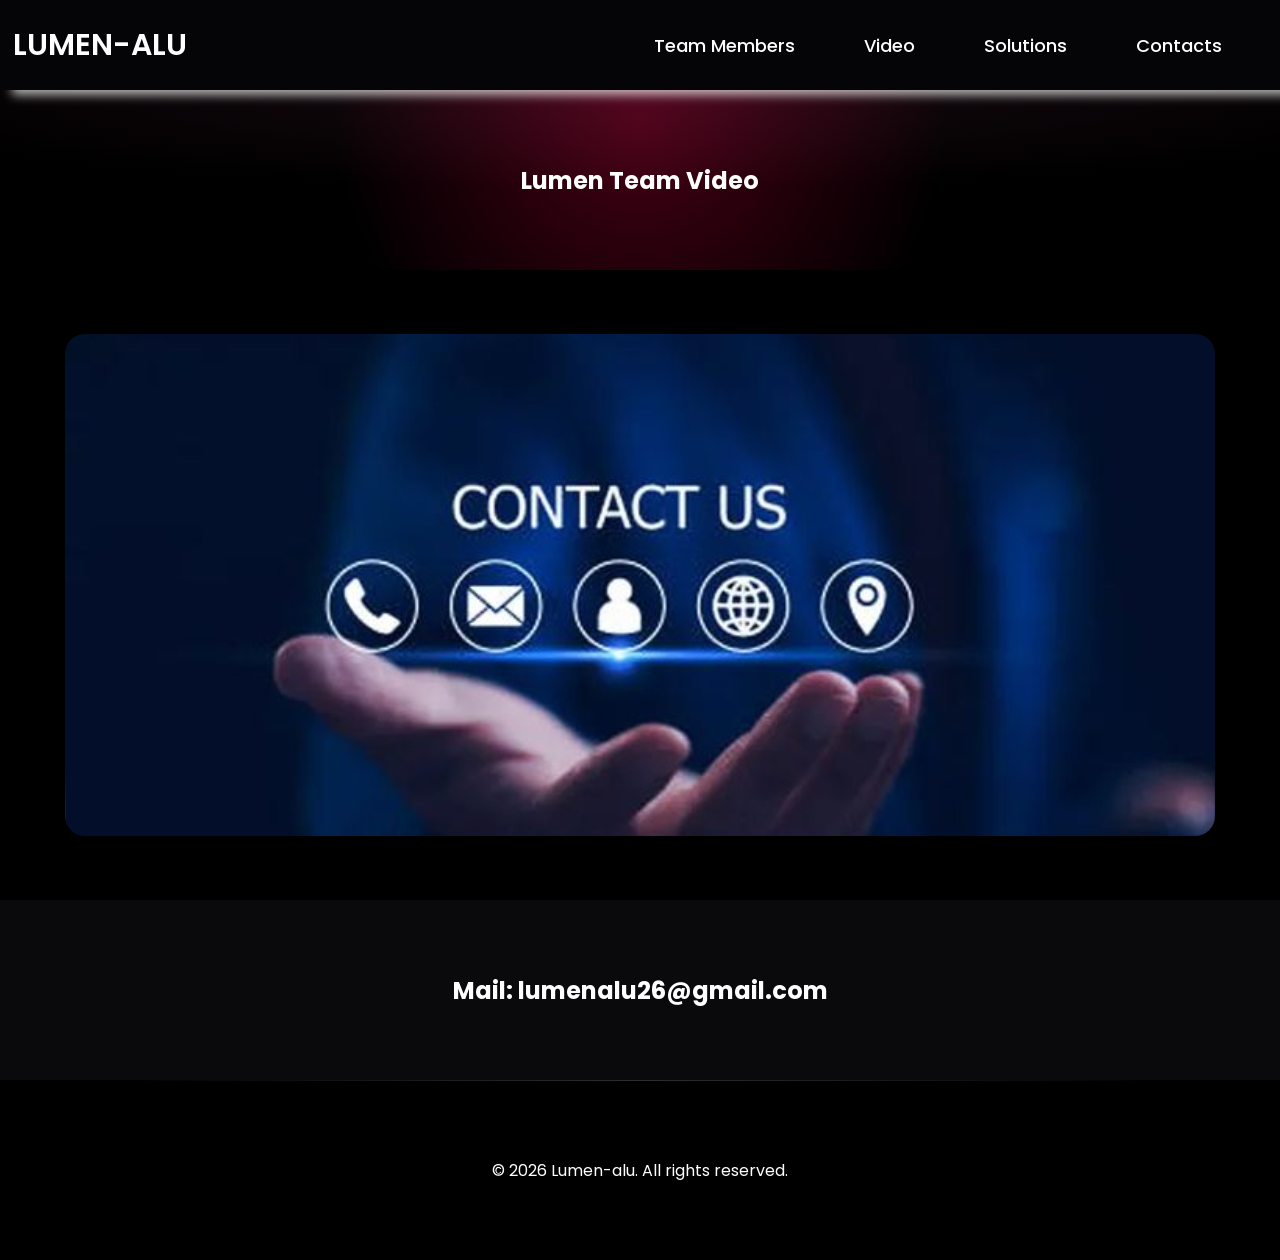
<file: contacts/contacts.html>
<!DOCTYPE html>
<html lang="en">
<head>
    <meta charset="UTF-8">
    <meta name="viewport" content="width=device-width, initial-scale=1.0">
    <link rel="stylesheet" href="contacts.css">
    <link rel="stylesheet" href="../animations.css">
    <link href="https://fonts.googleapis.com/css2?family=Poppins:wght@300;400;500;600;700&display=swap" rel="stylesheet">
    <title>Lumen</title>
</head>
<body>
    <header class="navbar" role="banner">
        <a href="../index.html" class="Logo">Lumen-alu</a>
        <ul>
            <li><a href="../team/teammembers.html">Team Members</a></li>
            <li><a href="../videofile/video.html">Video</a></li>
            <li><a href="../solution/solution.html">Solutions</a></li>
            <li><a href="contacts.html">Contacts</a></li>
        </ul>
    </header>
    <section class="section1">
        <h1 class="h1">Lumen Team Video</h1>
    </section>
    <section class="section2">
        <div class="imagecontact"></div>
    </section>
    <section class="section3">
        <h2 class="h2">Mail: lumenalu26@gmail.com</h2>
    </section>
    <footer class="footer">
        <p>&copy; 2026 Lumen-alu. All rights reserved.</p>
    </footer>
    <script src="../animations.js"></script>
</body>
</html>
</file>
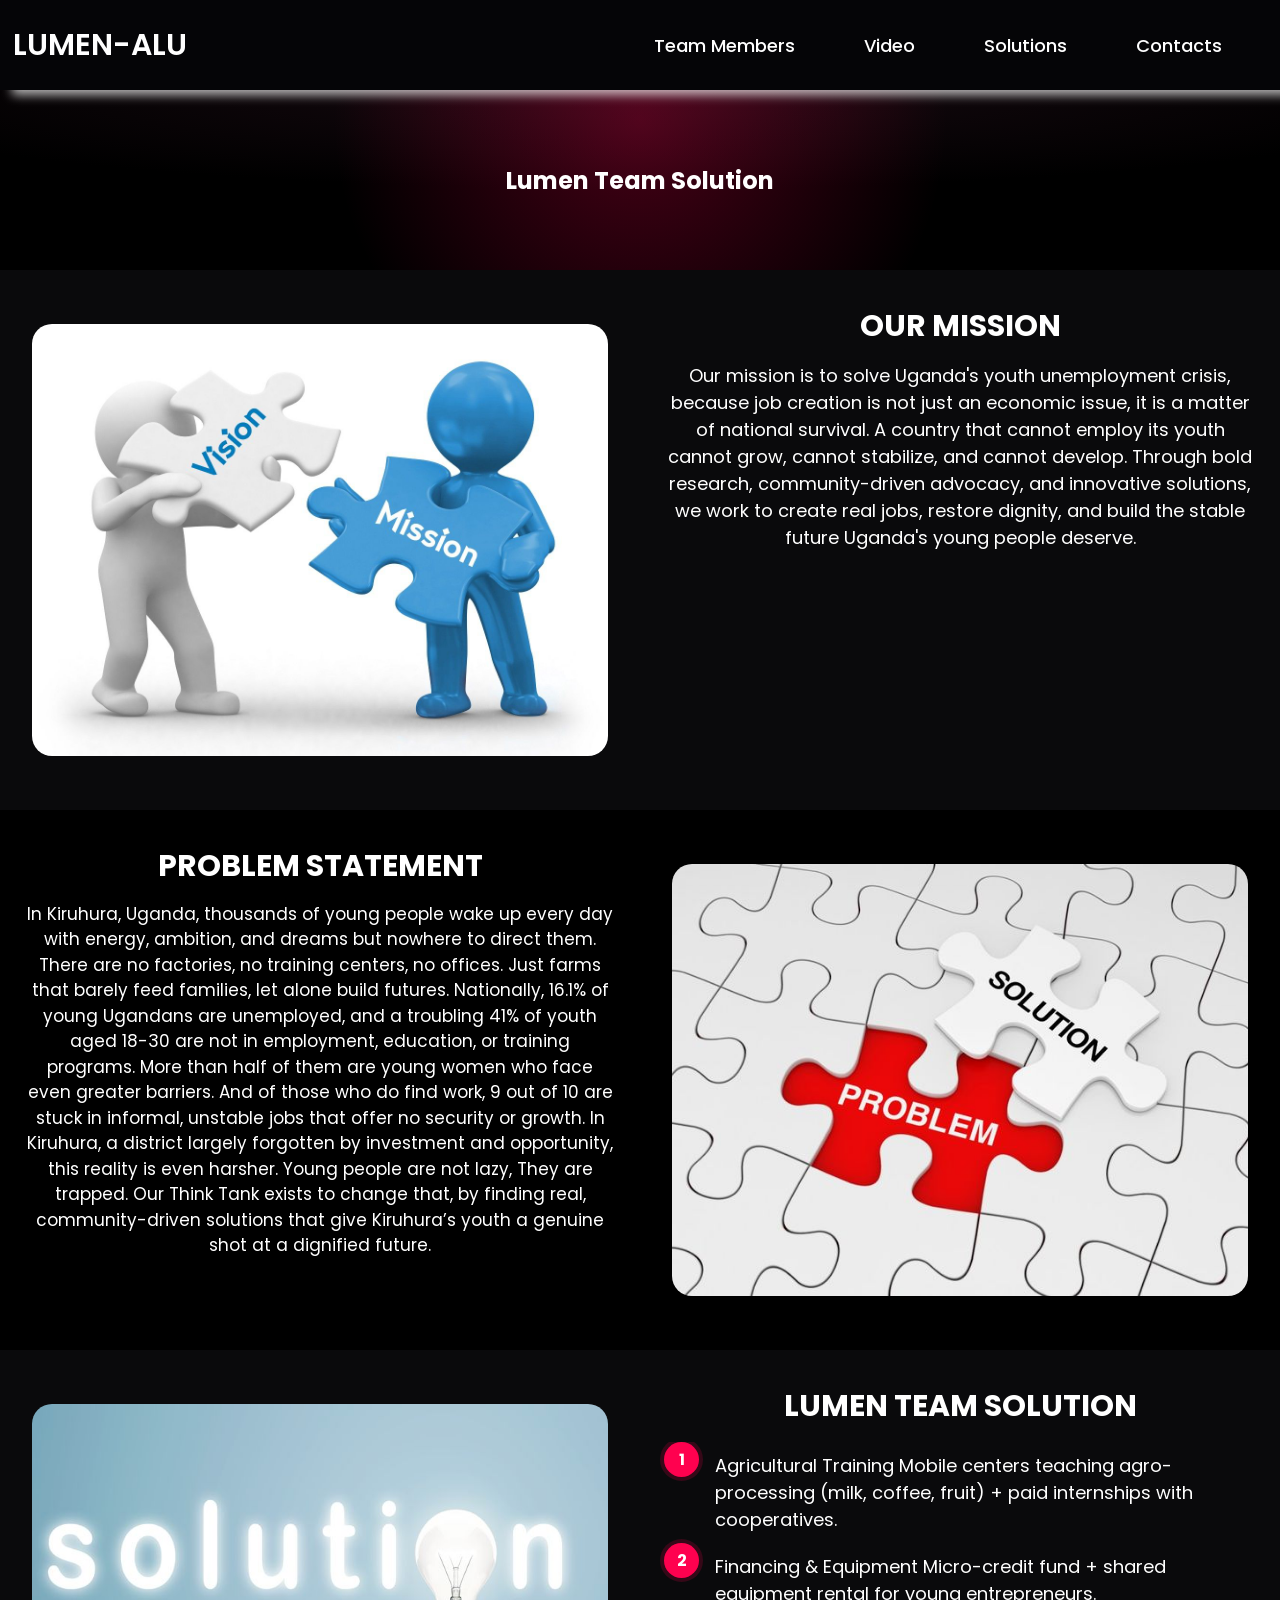
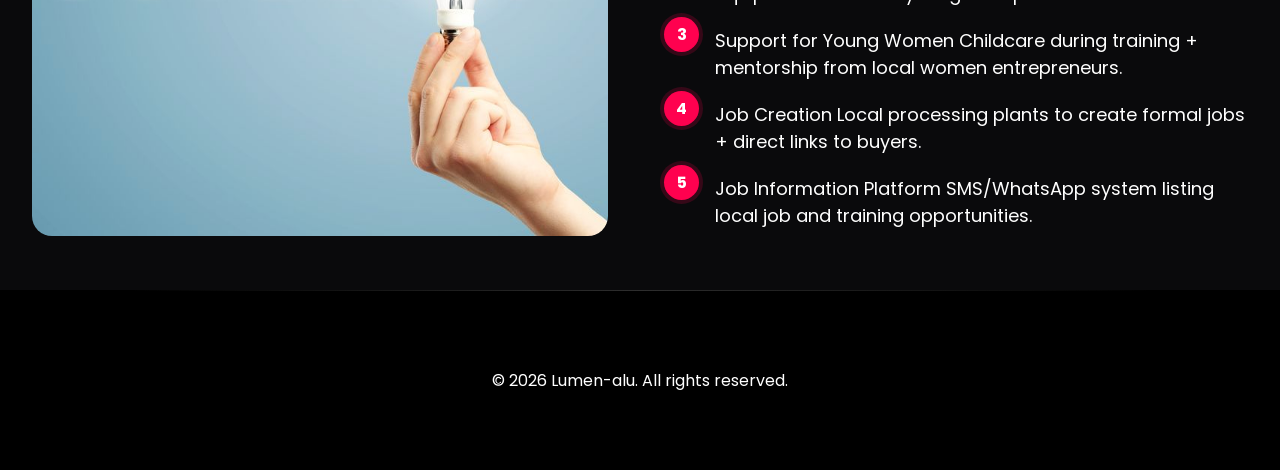
<file: solution/solution.html>
<!DOCTYPE html>
<html lang="en">
<head>
    <meta charset="UTF-8">
    <meta name="viewport" content="width=device-width, initial-scale=1.0">
    <link rel="stylesheet" href="solution.css">
    <link rel="stylesheet" href="../animations.css">
    <link href="https://fonts.googleapis.com/css2?family=Poppins:wght@300;400;500;600;700&display=swap" rel="stylesheet">
    <title>Lumen</title>
</head>
<body>
    <header class="navbar" role="banner">
        <a href="../index.html" class="Logo">Lumen-alu</a>
        <ul>
            <li><a href="../team/teammembers.html">Team Members</a></li>
            <li><a href="../videofile/video.html">Video</a></li>
            <li><a href="solution.html">Solutions</a></li>
            <li><a href="../contacts/contacts.html">Contacts</a></li>
        </ul>
    </header>
    <section class="section1">
        <h1 class="h1">Lumen Team Solution</h1>
    </section>
    <section class="section3">
        <div class="missionStatement">
            <div class="imagemission"></div>
        </div>
        <div class="missionStatement1">
            <h1 class="ms1">Our Mission</h1>
            <p class="msp1">
                Our mission is to solve Uganda's youth unemployment crisis, because job creation is not just an economic issue, it is a matter of national survival. A country that cannot employ its youth cannot grow, cannot stabilize, and cannot develop. Through bold research, community-driven advocacy, and innovative solutions, we work to create real jobs, restore dignity, and build the stable future Uganda's young people deserve.
            </p>
        </div>
    </section>
    <section class="section4">
        <div class="problemstatement">
            <h1 class="ps1">Problem Statement</h1>
            <p class="psp1">
                In Kiruhura, Uganda, thousands of young people wake up every day with energy, ambition, and dreams but nowhere to direct them. There are no factories, no training centers, no offices. Just farms that barely feed families, let alone build futures. Nationally, 16.1% of young Ugandans are unemployed, and a troubling 41% of youth aged 18-30 are not in employment, education, or training programs. More than half of them are young women who face even greater barriers. And of those who do find work, 9 out of 10 are stuck in informal, unstable jobs that offer no security or growth. In Kiruhura, a district largely forgotten by investment and opportunity, this reality is even harsher. Young people are not lazy, They are trapped. Our Think Tank exists to change that, by finding real, community-driven solutions that give Kiruhura’s youth a genuine shot at a dignified future.
            </p>
        </div>
        <div class="imageproblem">
            <div class="imageproblem1"></div>
        </div>
    </section>
    <section class="section3">
        <div class="missionStatement">
            <div class="imagemission1"></div>
        </div>
        <div class="missionStatement1">
            <h1 class="ms1">Lumen Team Solution</h1>
            <ol class="msp2">
                <li>
                    Agricultural Training
                    Mobile centers teaching agro-processing 
                    (milk, coffee, fruit) + paid internships 
                    with cooperatives.
                </li>
                <li>
                    Financing & Equipment
                    Micro-credit fund + shared 
                    equipment rental for young 
                    entrepreneurs.
                </li>
                <li>
                    Support for Young Women
                    Childcare during training + mentorship 
                    from local women entrepreneurs.
                </li>
                <li>
                    Job Creation
                    Local processing plants to create 
                    formal jobs + direct links to buyers.
                </li>
                <li>
                    Job Information Platform
                    SMS/WhatsApp system listing 
                    local job and training opportunities.
                </li>
            </ol>
        </div>
    </section>
    <footer class="footer">
        <p>&copy; 2026 Lumen-alu. All rights reserved.</p>
    </footer>
    <script src="../animations.js"></script>
</body>
</html>
</file>
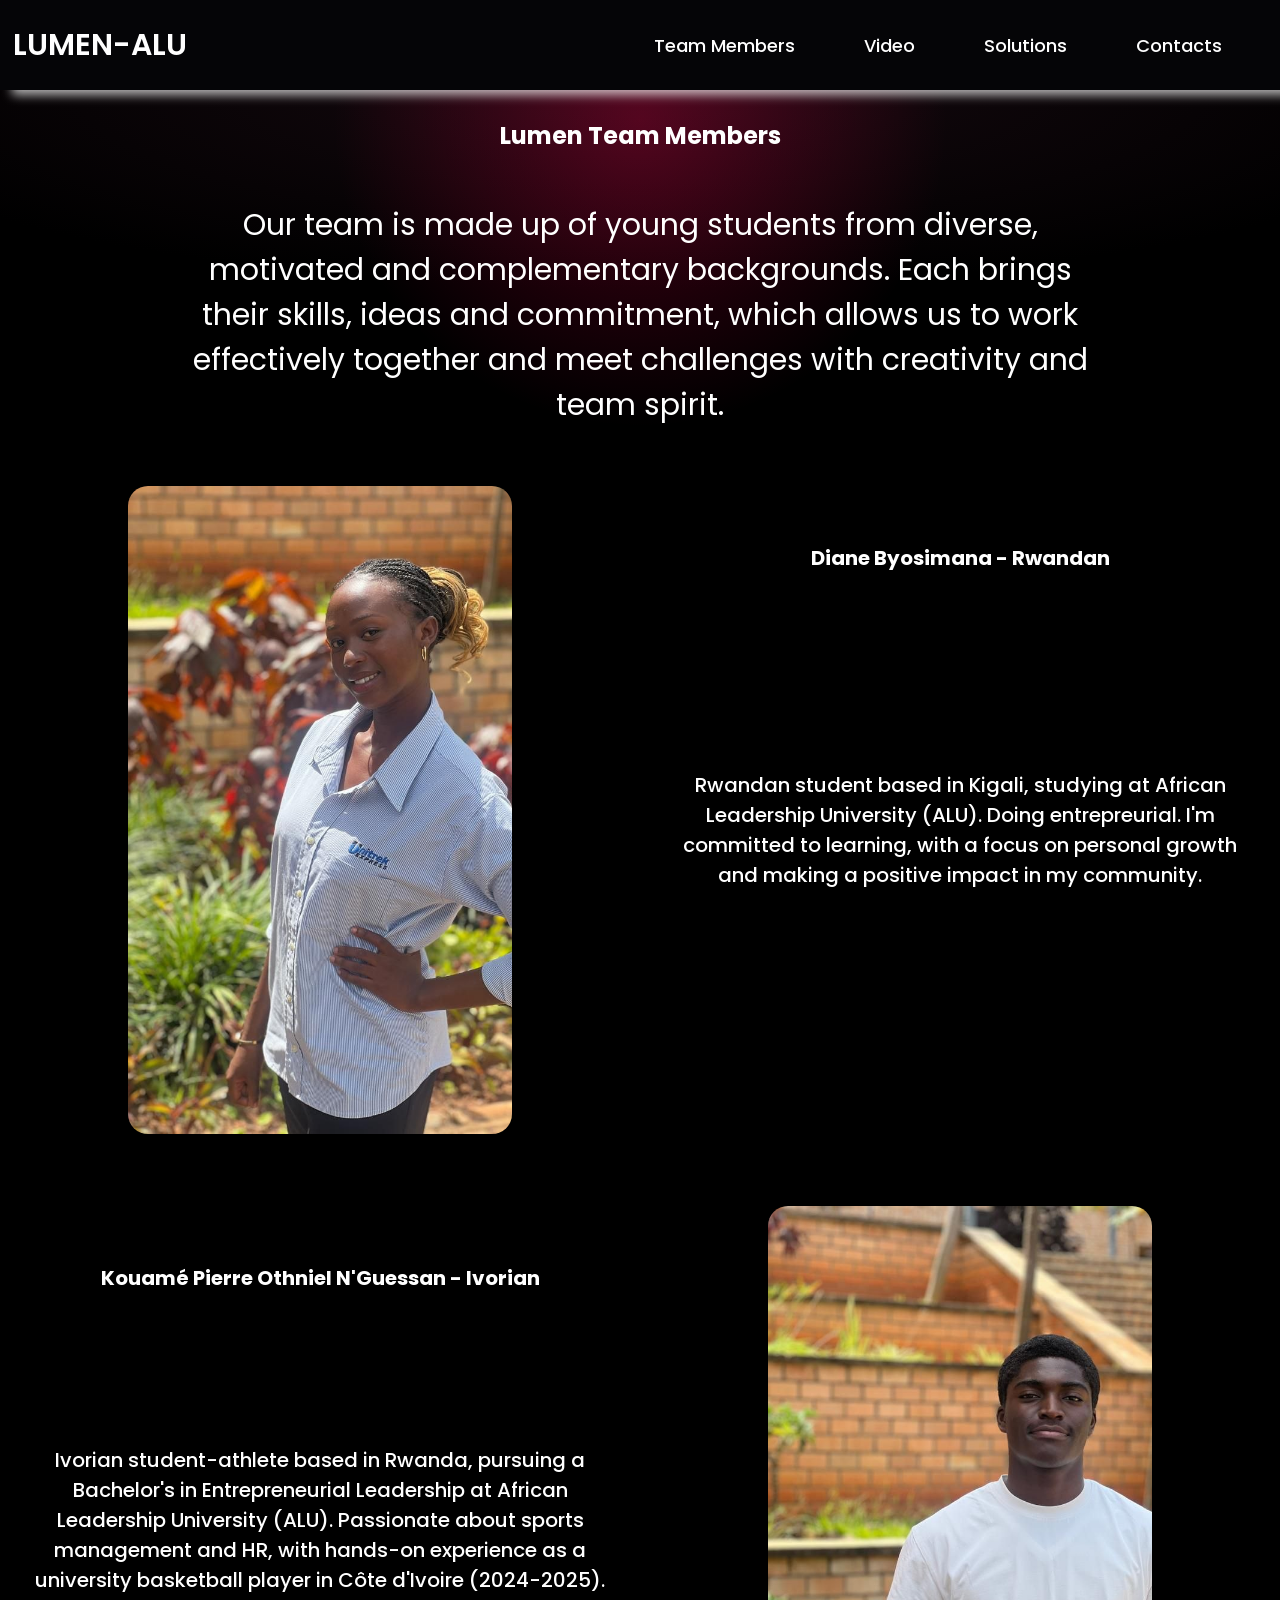
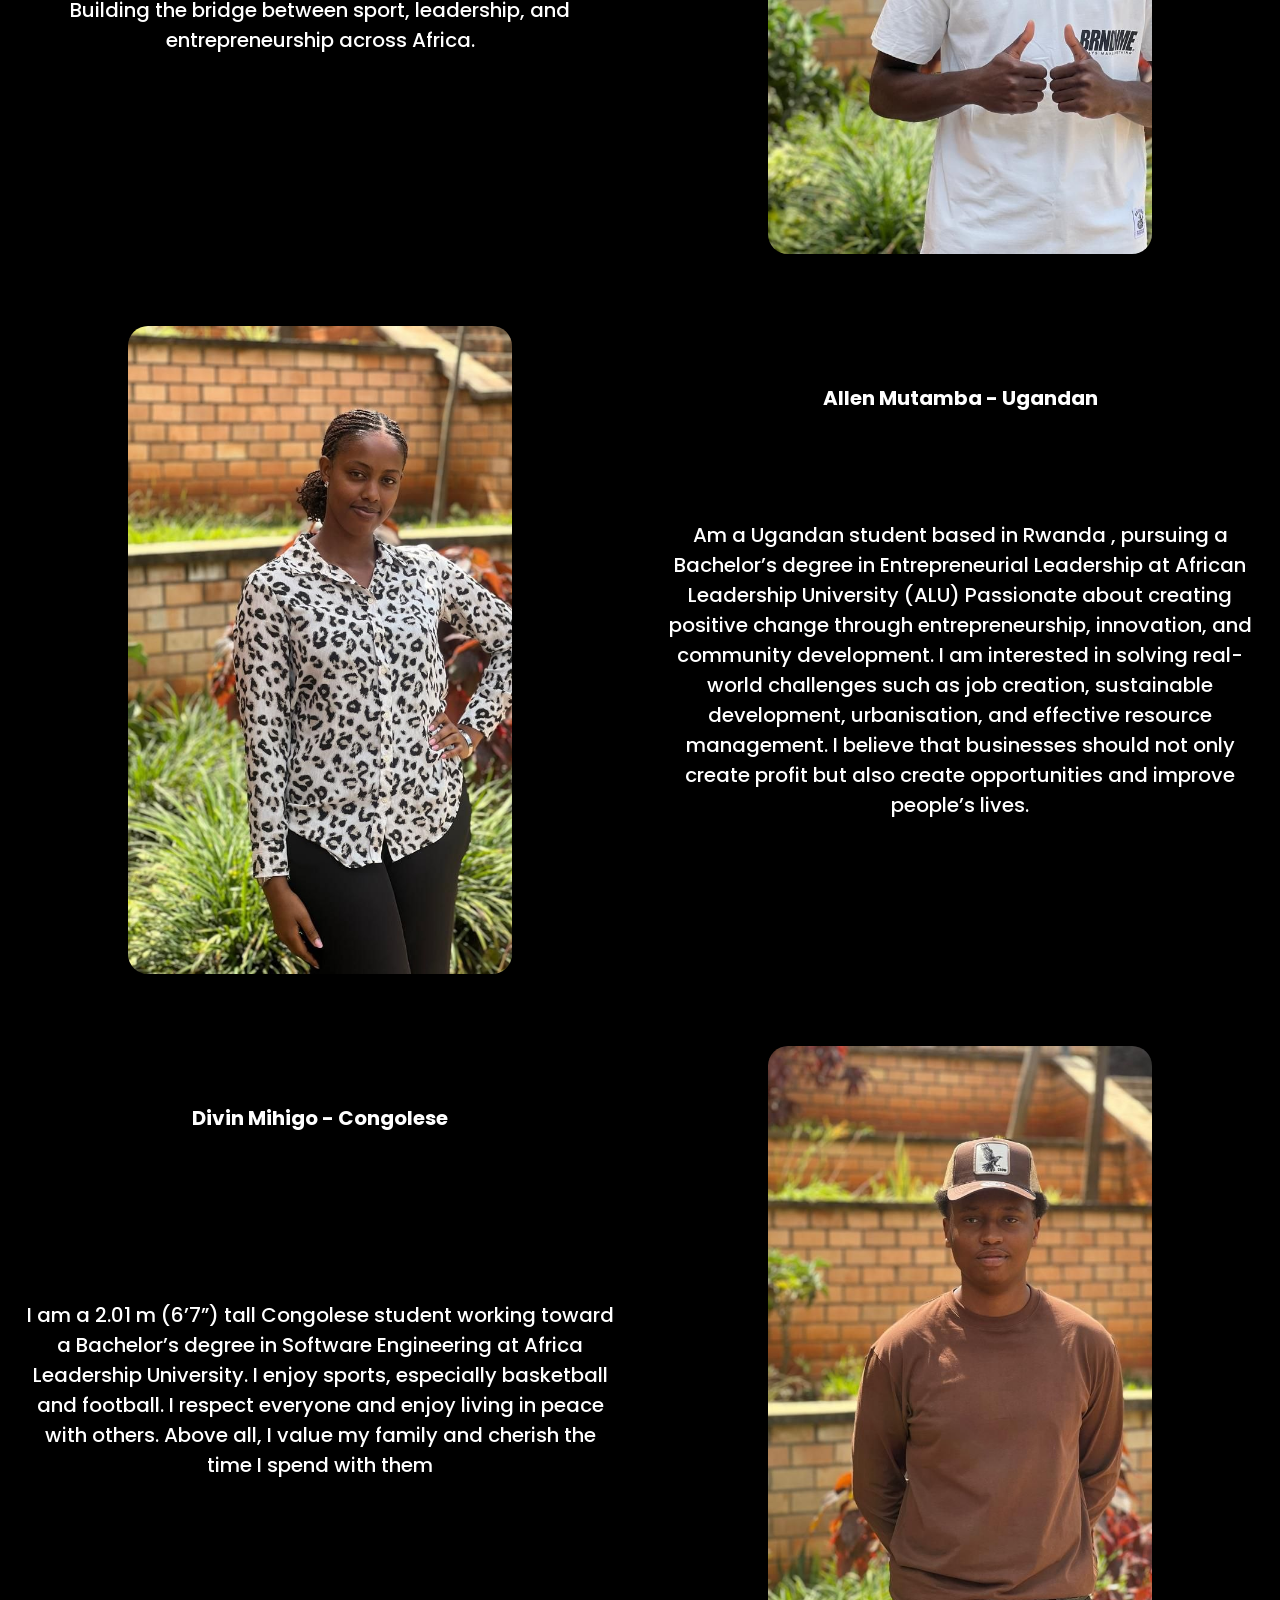
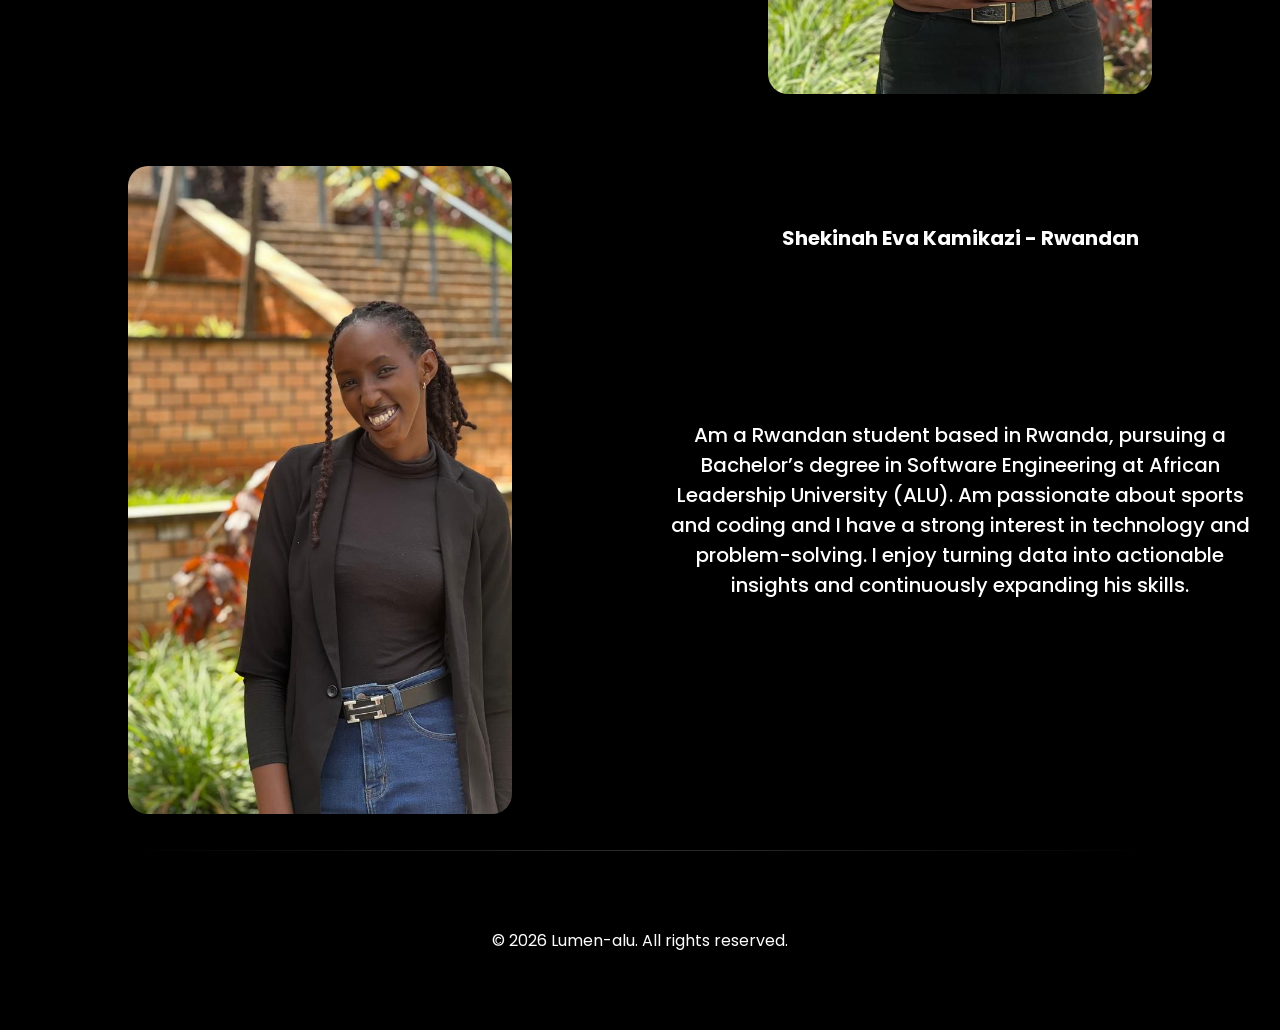
<file: team/teammembers.html>
<!DOCTYPE html>
<html lang="en">
<head>
    <meta charset="UTF-8">
    <meta name="viewport" content="width=device-width, initial-scale=1.0">    
    <link rel="stylesheet" href="teammembers.css">
    <link rel="stylesheet" href="../animations.css">
    <link href="https://fonts.googleapis.com/css2?family=Poppins:wght@300;400;500;600;700&display=swap" rel="stylesheet">
    <title>Lumen</title>
</head>
<body>
    <header class="navbar" role="banner">
        <a href="../index.html" class="Logo">Lumen-alu</a>
        <ul>
            <li><a href="teammembers.html">Team Members</a></li>
            <li><a href="../videofile/video.html">Video</a></li>
            <li><a href="../solution/solution.html">Solutions</a></li>
            <li><a href="../contacts/contacts.html">Contacts</a></li>
        </ul>
    </header>
    <section class="section1">
        <h1 class="h1">Lumen Team Members</h1>
        <p class="p">
            Our team is made up of young students from diverse, 
            motivated and complementary backgrounds. Each brings their skills, 
            ideas and commitment, which allows us to work effectively together 
            and meet challenges with creativity and team spirit.
        </p>
    </section>
    <section class="section2">
        <div class="section2Photo">
            <div class="photo1"></div>
        </div>
        <div class="section2Info">
            <h1 class="h1Title">Diane Byosimana - Rwandan</h1>
            <p class="info1">
                Rwandan student based in Kigali, studying at 
                African Leadership University (ALU). Doing entrepreurial. 
                I'm committed to learning, with a focus on personal growth 
                and making a positive impact in my community.
            </p>
        </div>
    </section>
    <section class="section2">
        <div class="section2Info">
            <h1 class="h1Title">Kouamé Pierre Othniel N'Guessan - Ivorian</h1>
            <p class="info1">
                Ivorian student-athlete based in Rwanda, 
                pursuing a Bachelor's in Entrepreneurial 
                Leadership at African Leadership University (ALU). 
                Passionate about sports management and HR, with hands-on 
                experience as a university basketball player 
                in Côte d'Ivoire (2024-2025). Building the bridge between sport, 
                leadership, and entrepreneurship across Africa.
            </p>
        </div>
        <div class="section2Photo">
            <div class="photo2"></div>
        </div>
    </section>
    <section class="section2">
        <div class="section2Photo">
            <div class="photo3"></div>
        </div>
        <div class="section2Info">
            <h1 class="h1Title">Allen Mutamba - Ugandan</h1>
            <p class="info1">  
                Am a Ugandan student based in Rwanda , 
                pursuing a Bachelor’s degree in Entrepreneurial Leadership 
                at African Leadership University (ALU)
                Passionate about creating positive change through entrepreneurship, 
                innovation, and community development. I am interested in solving 
                real-world challenges such as job creation, sustainable development, 
                urbanisation, and effective resource management. I believe that businesses 
                should not only create profit but also create opportunities and improve 
                people’s lives.
            </p>
        </div>
    </section>
    <section class="section2">
        <div class="section2Info">
            <h1 class="h1Title">Divin Mihigo - Congolese</h1>
            <p class="info1">
                I am a 2.01 m (6’7”) tall Congolese student working 
                toward a Bachelor’s degree in Software Engineering 
                at Africa Leadership University. I enjoy sports, especially 
                basketball and football. I respect everyone and enjoy living 
                in peace with others. Above all, I value my family and cherish 
                the time I spend with them
            </p>
        </div>
        <div class="section2Photo">
            <div class="photo4"></div>
        </div>
    </section>
    <section class="section2">
        <div class="section2Photo">
            <div class="photo5"></div>
        </div>
        <div class="section2Info">
            <h1 class="h1Title">Shekinah Eva Kamikazi - Rwandan</h1>
            <p class="info1">
                Am a Rwandan student based in Rwanda, 
                pursuing a Bachelor’s degree in Software Engineering 
                at African Leadership University (ALU). 
                Am passionate about sports and coding and 
                I have a strong interest in technology and problem-solving. 
                I enjoy turning data into actionable insights and continuously 
                expanding his skills.
            </p>
        </div>
    </section>
    <footer class="footer">
        <p>&copy; 2026 Lumen-alu. All rights reserved.</p>
    </footer>
    <script src="../animations.js"></script>
</body>
</html>
</file>
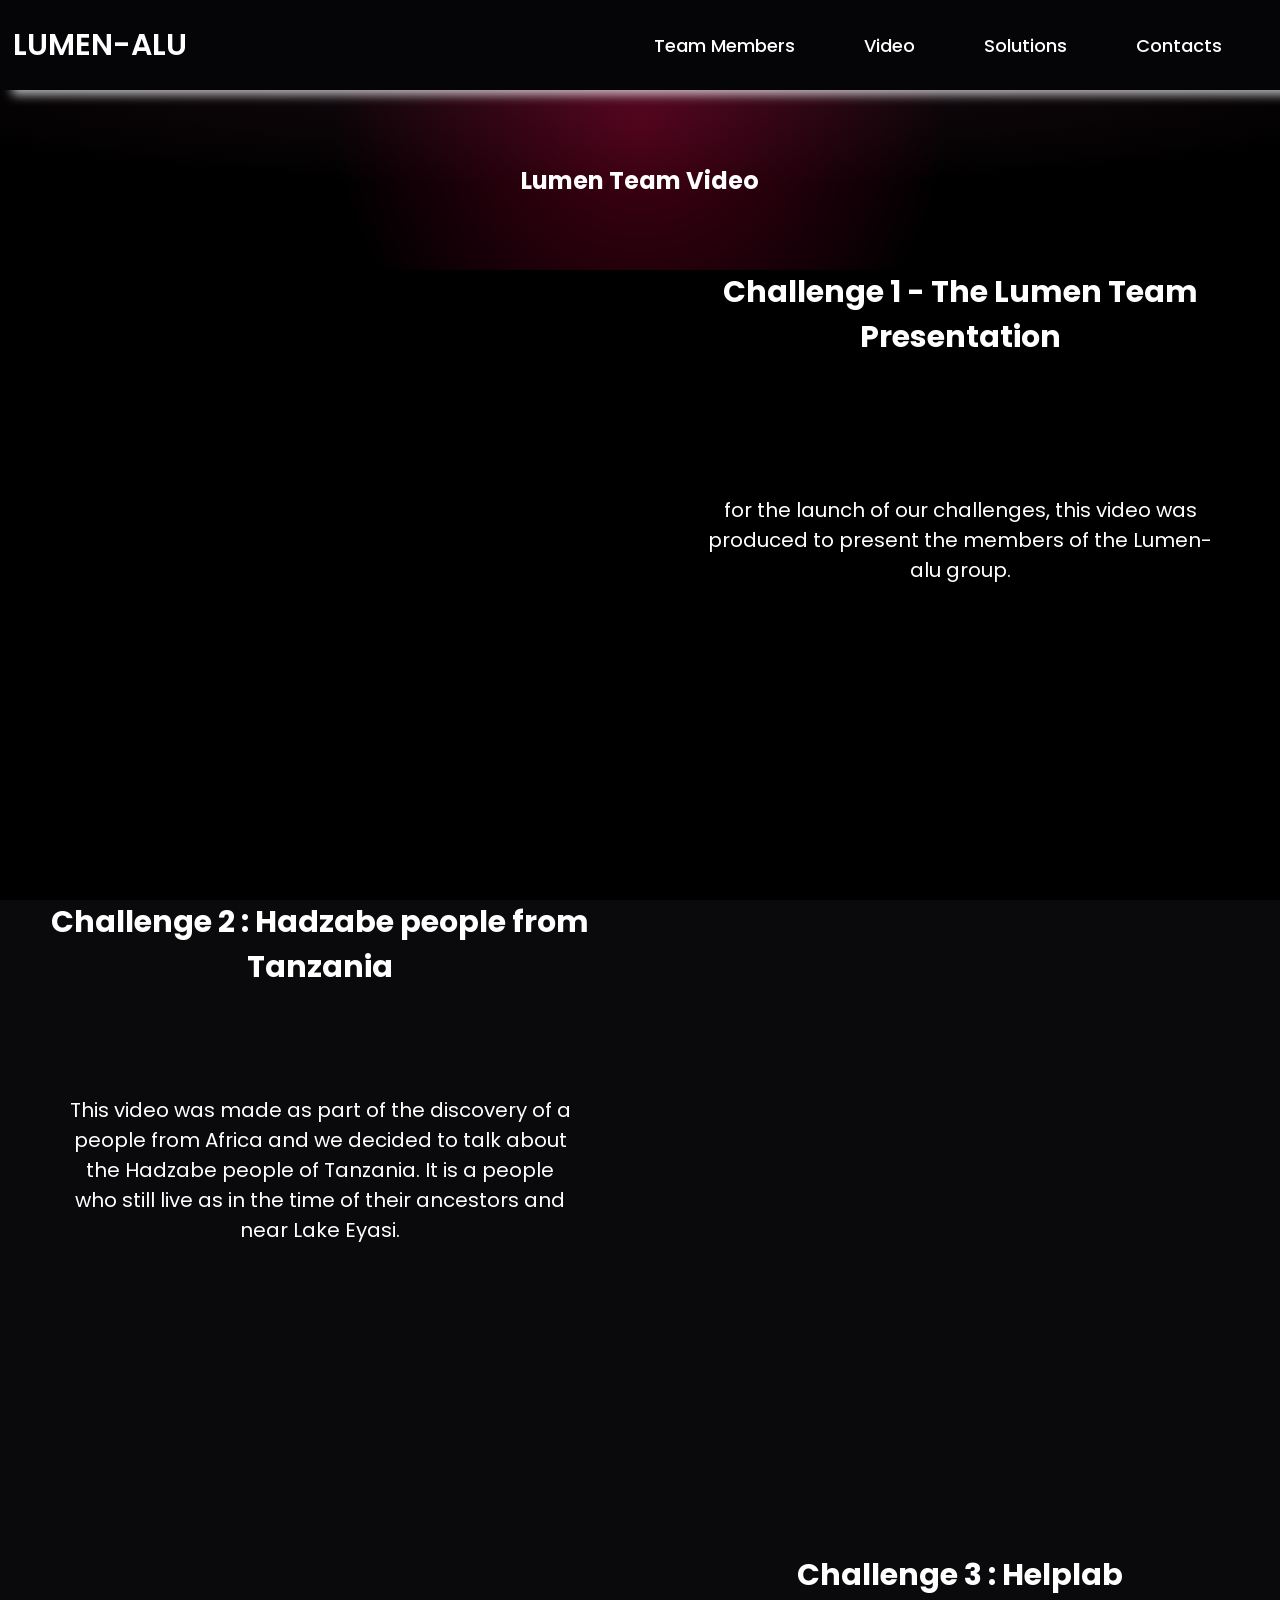
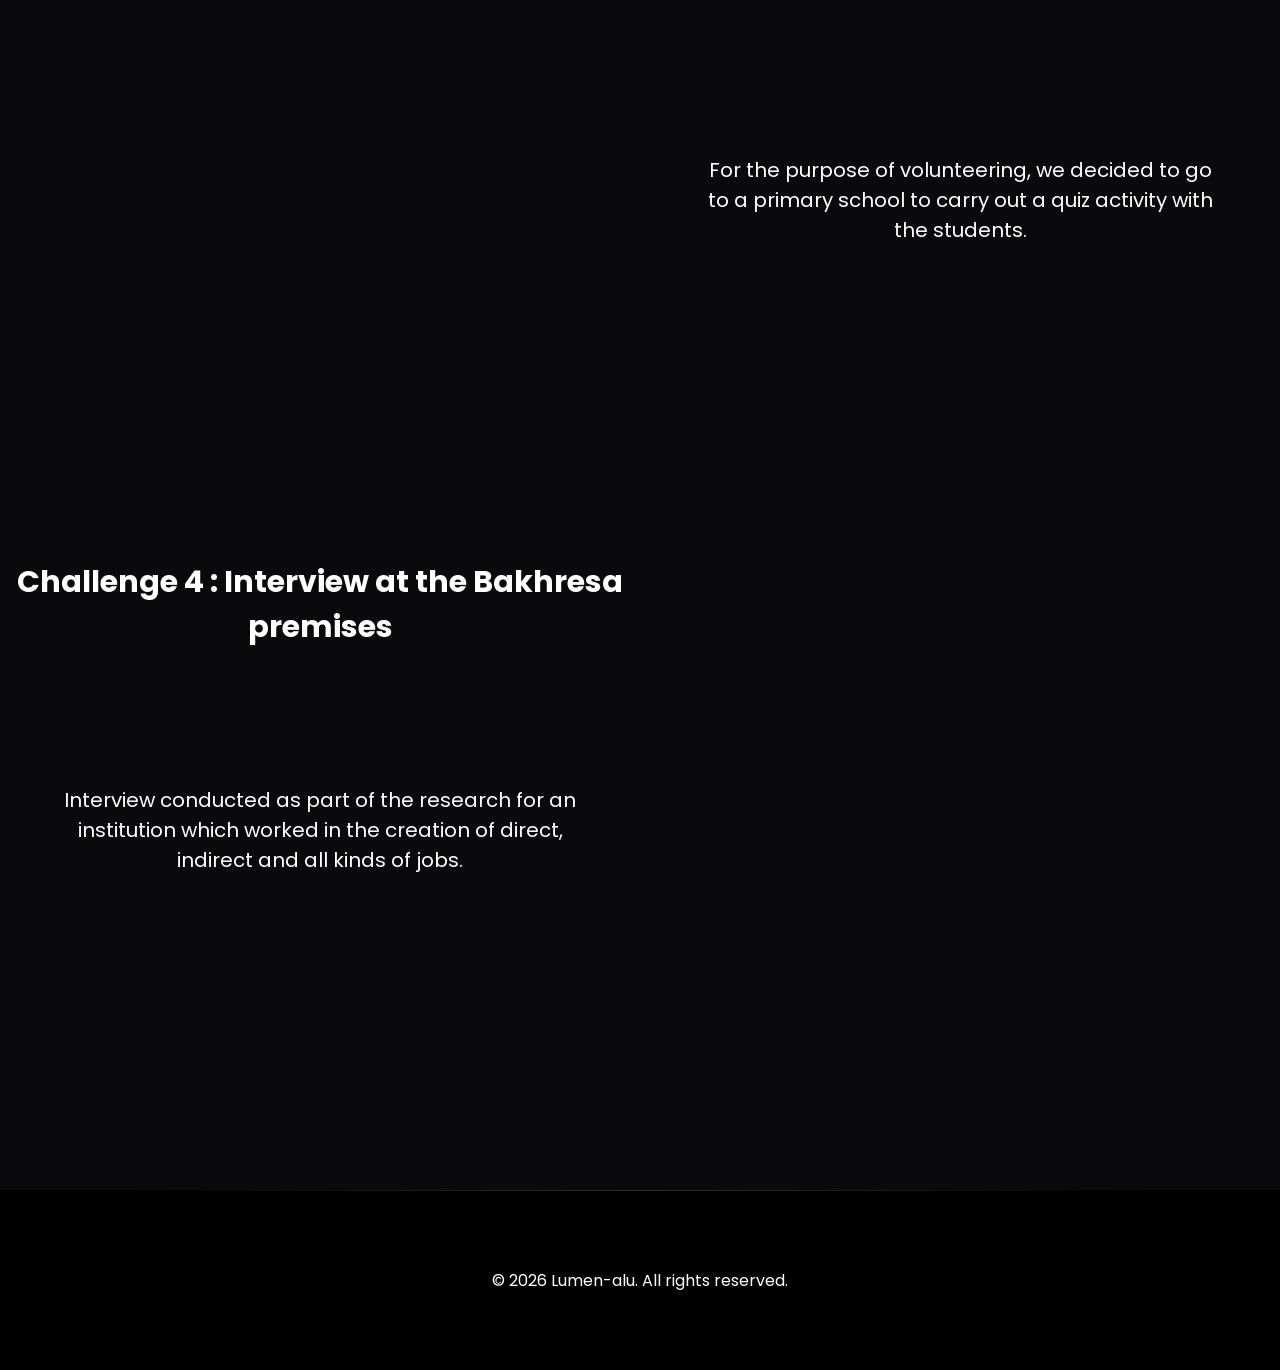
<file: videofile/video.html>
<!DOCTYPE html>
<html lang="en">
<head>
    <meta charset="UTF-8">
    <meta name="viewport" content="width=device-width, initial-scale=1.0">
    <link href="https://fonts.googleapis.com/css2?family=Poppins:wght@300;400;500;600;700&display=swap" rel="stylesheet">
    <link rel="stylesheet" href="video.css">
    <link rel="stylesheet" href="../animations.css">
    <title>Lumen</title>
</head>
<body>
    <header class="navbar" role="banner">
        <a href="../index.html" class="Logo">Lumen-alu</a>
        <ul>
            <li><a href="../team/teammembers.html">Team Members</a></li>
            <li><a href="video.html">Video</a></li>
            <li><a href="../solution/solution.html">Solutions</a></li>
            <li><a href="../contacts/contacts.html">Contacts</a></li>
        </ul>
    </header>
    <section class="section1">
        <h1 class="h1">Lumen Team Video</h1>
    </section>
    <section class="section2">
        <div class="video">
            <iframe class="video1"
                src="https://www.youtube.com/embed/sUEdb3YmuLw"
                title="Lumen Challenge 1"
                frameborder="0"
                allow="accelerometer; autoplay; clipboard-write; encrypted-media; gyroscope; picture-in-picture"
                allowfullscreen>
            </iframe>
        </div>
        <div class="videodescription">
            <h1 class="h1videodescription">Challenge 1 - The Lumen Team Presentation</h1>
            <p class="p">
                for the launch of our challenges, 
                this video was produced to present 
                the members of the Lumen-alu group.
            </p>
        </div>
    </section>
    <section class="section3">
        <div class="videodescription2">
            <h1 class="h1videodescription2">Challenge 2 : Hadzabe people from Tanzania</h1>
            <p class="p2">
                This video was made as part of the discovery of a people 
                from Africa and we decided to talk about the Hadzabe people of Tanzania. 
                It is a people who still live as in the time of their ancestors and near Lake Eyasi.
            </p>
        </div>
        <div class="video2">
            <iframe class="video2-2"
                src="https://www.youtube.com/embed/leDJHdLZFq4"
                title="Lumen Challenge 2"
                frameborder="0"
                allow="accelerometer; autoplay; clipboard-write; encrypted-media; gyroscope; picture-in-picture"
                allowfullscreen>
            </iframe>
        </div>
    </section>
    <section class="section3">
        <div class="video2">
            <iframe class="video2-2"
                src="https://www.youtube.com/embed/Oww_0XeVdC8"
                title="Lumen Challenge 3"
                frameborder="0"
                allow="accelerometer; autoplay; clipboard-write; encrypted-media; gyroscope; picture-in-picture"
                allowfullscreen>
            </iframe>
        </div>
        <div class="videodescription2">
            <h1 class="h1videodescription2">Challenge 3 : Helplab</h1>
            <p class="p2">
                For the purpose of volunteering, 
                we decided to go to a primary school 
                to carry out a quiz activity with the students.
            </p>
        </div>
    </section>
    <section class="section3">
        <div class="videodescription2">
            <h1 class="h1videodescription2">Challenge 4 : Interview at the Bakhresa premises</h1>
            <p class="p2">
                Interview conducted as part of the research 
                for an institution which worked in the creation of direct, 
                indirect and all kinds of jobs.
            </p>
        </div>
        <div class="video2">
            <iframe class="video2-2"
                src="https://www.youtube.com/embed/BlqTR5A--TA?start=1"
                title="Lumen Challenge 4"
                frameborder="0"
                allow="accelerometer; autoplay; clipboard-write; encrypted-media; gyroscope; picture-in-picture"
                allowfullscreen>
            </iframe>
        </div>
    </section>
    <footer class="footer">
        <p>&copy; 2026 Lumen-alu. All rights reserved.</p>
    </footer>
    <script src="../animations.js"></script>
</body>
</html>
</file>
<file: contacts/contacts.css>
*{
    margin: 0;
    padding: 0;
    box-sizing: border-box;
    text-decoration: none;
    list-style: none;
    font-family: 'Poppins', sans-serif;

}

body {
    width: 100%;
}

header {
    width: 100%;
    height: 10vh;
    padding: 2px 1%;
    display: flex;
    align-items: center;
    justify-content: space-between;
    box-shadow: 12px 5px 10px rgba(255, 255, 255, 0.7);
    background: #050507;
}

.Logo {
    font-size: 30px;
    font-weight: 600;
    text-transform: uppercase;
    color: #fff;
}

li {
    display: inline-block;
    padding: 0 20px;
}

li a {
    font-size: 18px;
    font-weight: 500;
    color: #fff;
    transition: all 0.3s ease;
    margin-right: 25px;

}

li a:hover {
    color: #ff014f;
}

.section1 {
    width: 100%;
    height: 20vh;
    display: flex;
    align-items: center;
    justify-content: center;
    text-align: center;
    background: radial-gradient(120% 100% at 50% 0%, #15090f 0%, #000 55%);
    color: #fff;
}

.section2 {
    width: 100%;
    height: 70vh;
    display: flex;
    align-items: center;
    justify-content: center;
    text-align: center;
    border: 1px solid black;
    background-color: #000;
}

.section2 .imagecontact {
    width: 90%;
    margin: 0 auto;
    height: 80%;
    border-radius: 20px;
    background-image: url('../Img/contact1.jpg');
    background-size: cover;
    background-position: center;
}

.section3 {
    width: 100%;
    height: 20vh;
    display: flex;
    align-items: center;
    justify-content: center;
    text-align: center;
    background-color: #0a0a0c;
    color: #fff;
}

.section3 .h2 a {
    padding: .9rem 1.8rem;
    border-radius: 50px;
    font-size: 22px;
    font-weight: 500;
    color: #fff;
    background-color: #111114;
}

.footer {
    width: 100%;
    height: 20vh;
    display: flex;
    justify-content: center;
    align-items: center;
    background-color: #000;
    color: #fff;
}
</file>
<file: animations.css>
/* =====================================================================
   ANIMATIONS.CSS — système d'animation partagé pour tout le site Lumen
   À inclure APRÈS la feuille de style propre à chaque page.
   ===================================================================== */

:root{
  --accent: #ff014f;
  --accent-soft: #ff5d85;
  --ease: cubic-bezier(.22,.61,.36,1);
}

html{
  scroll-behavior: smooth;
}

/* ---------- Fondu d'entrée de la page ---------- */
/* Visible par défaut : si animations.js ne se charge pas, la page reste affichée */
body{ opacity: 1; }
body.fade-init{ opacity: 0; transition: opacity .6s var(--ease); }
body.fade-init.fade-in{ opacity: 1; }

/* ---------- Révélation au scroll ---------- */
.reveal{
  opacity: 0;
  transform: translateY(32px);
  transition: opacity .8s var(--ease), transform .8s var(--ease);
  will-change: opacity, transform;
}
.reveal.in-view{
  opacity: 1;
  transform: translateY(0);
}
.reveal-delay-1{ transition-delay: .08s; }
.reveal-delay-2{ transition-delay: .16s; }
.reveal-delay-3{ transition-delay: .24s; }
.reveal-delay-4{ transition-delay: .32s; }
.reveal-delay-5{ transition-delay: .40s; }

/* ---------- En-tête : collant + effet au scroll ---------- */
header.navbar{
  position: sticky;
  top: 0;
  z-index: 50;
  transition: box-shadow .35s var(--ease), background-color .35s var(--ease);
}
header.navbar.scrolled{
  background-color: rgba(0,0,0,.92);
  box-shadow: 0 14px 34px -14px rgba(0,0,0,.75);
  backdrop-filter: blur(8px);
}

/* ---------- Logo ---------- */
.Logo{
  display: inline-block;
  transition: transform .3s var(--ease), text-shadow .3s var(--ease);
}
.Logo:hover{
  transform: translateY(-2px);
  text-shadow: 0 0 18px rgba(255,1,79,.55);
}

/* ---------- Liens de nav : soulignement animé ---------- */
header.navbar li a{
  position: relative;
  display: inline-block;
}
header.navbar li a::after{
  content: '';
  position: absolute;
  left: 0; bottom: -8px;
  width: 0; height: 2px;
  background: var(--accent);
  transition: width .35s var(--ease);
}
header.navbar li a:hover::after{
  width: 100%;
}

/* ---------- Halo ambiant dans chaque section d'accueil ---------- */
.section1{
  position: relative;
  overflow: hidden;
}
.section1::before{
  content: '';
  position: absolute;
  width: 620px;
  height: 620px;
  left: 50%;
  top: -280px;
  transform: translateX(-50%);
  background: radial-gradient(circle, rgba(255,1,79,.28), transparent 70%);
  pointer-events: none;
  z-index: 0;
  animation: lumen-drift 16s ease-in-out infinite;
}
.section1 > *{
  position: relative;
  z-index: 1;
}
@keyframes lumen-drift{
  0%, 100% { transform: translate(-50%, 0) scale(1); }
  50%      { transform: translate(-50%, 26px) scale(1.08); }
}

/* ---------- Lever au survol (cartes, images, blocs) ---------- */
.lift-hover{
  transition: transform .4s var(--ease), box-shadow .4s var(--ease), filter .4s var(--ease);
}
.lift-hover:hover{
  transform: translateY(-8px) scale(1.015);
  box-shadow: 0 26px 50px -20px rgba(0,0,0,.75);
  filter: brightness(1.06);
}

/* ---------- Survol image / vidéo : léger zoom ---------- */
.zoom-hover{
  transition: transform .5s var(--ease);
}
.zoom-hover:hover{
  transform: scale(1.035);
}

/* ---------- Bouton générique animé (mail, CTA…) ---------- */
.btn-glow{
  display: inline-flex;
  align-items: center;
  gap: .5rem;
  border: 1px solid rgba(255,255,255,.25);
  transition: transform .3s var(--ease), box-shadow .3s var(--ease), border-color .3s var(--ease), background-color .3s var(--ease);
}
.btn-glow:hover{
  transform: translateY(-4px);
  border-color: var(--accent);
  box-shadow: 0 0 0 1px var(--accent), 0 18px 40px -16px rgba(255,1,79,.55);
  background-color: rgba(255,1,79,.08);
}

/* ---------- Liste de solutions : badges numérotés animés ---------- */
.msp2{
  list-style: none;
  counter-reset: lumen-step;
}
.msp2 li{
  position: relative;
  counter-increment: lumen-step;
  padding-left: 3.2rem !important;
  text-align: left;
  transition: transform .35s var(--ease);
}
.msp2 li::before{
  content: counter(lumen-step);
  position: absolute;
  left: 0; top: 0;
  width: 2.2rem; height: 2.2rem;
  border-radius: 50%;
  background: var(--accent);
  color: #fff;
  font-weight: 700;
  display: flex;
  align-items: center;
  justify-content: center;
  font-size: 1rem;
  box-shadow: 0 0 0 4px rgba(255,1,79,.18);
  transition: transform .35s var(--ease), box-shadow .35s var(--ease);
}
.msp2 li:hover{
  transform: translateX(6px);
}
.msp2 li:hover::before{
  transform: scale(1.12);
  box-shadow: 0 0 0 7px rgba(255,1,79,.28);
}

/* ---------- Pied de page ---------- */
.footer{
  position: relative;
}
.footer::before{
  content: '';
  position: absolute;
  top: 0; left: 10%;
  width: 80%; height: 1px;
  background: linear-gradient(90deg, transparent, rgba(255,255,255,.18), transparent);
}

/* ---------- Confort de lecture / accessibilité ---------- */
@media (prefers-reduced-motion: reduce){
  *{ animation: none !important; transition: none !important; }
  .reveal{ opacity: 1; transform: none; }
  body{ opacity: 1; }
  .section1::before{ display:none; }
}
/* =====================================================================
   ANIMATIONS.CSS — système d'animation partagé pour tout le site Lumen
   À inclure APRÈS la feuille de style propre à chaque page.
   ===================================================================== */

:root{
  --accent: #ff014f;
  --accent-soft: #ff5d85;
  --ease: cubic-bezier(.22,.61,.36,1);
}

html{
  scroll-behavior: smooth;
}

/* ---------- Fondu d'entrée de la page ---------- */
body{ opacity: 0; }
html.page-ready body{
  opacity: 1;
  transition: opacity .6s var(--ease);
}

/* ---------- Révélation au scroll ---------- */
.reveal{
  opacity: 0;
  transform: translateY(32px);
  transition: opacity .8s var(--ease), transform .8s var(--ease);
  will-change: opacity, transform;
}
.reveal.in-view{
  opacity: 1;
  transform: translateY(0);
}
.reveal-delay-1{ transition-delay: .08s; }
.reveal-delay-2{ transition-delay: .16s; }
.reveal-delay-3{ transition-delay: .24s; }
.reveal-delay-4{ transition-delay: .32s; }
.reveal-delay-5{ transition-delay: .40s; }

/* ---------- En-tête : collant + effet au scroll ---------- */
header.navbar{
  position: sticky;
  top: 0;
  z-index: 50;
  transition: box-shadow .35s var(--ease), background-color .35s var(--ease);
}
header.navbar.scrolled{
  background-color: rgba(0,0,0,.92);
  box-shadow: 0 14px 34px -14px rgba(0,0,0,.75);
  backdrop-filter: blur(8px);
}

/* ---------- Logo ---------- */
.Logo{
  display: inline-block;
  transition: transform .3s var(--ease), text-shadow .3s var(--ease);
}
.Logo:hover{
  transform: translateY(-2px);
  text-shadow: 0 0 18px rgba(255,1,79,.55);
}

/* ---------- Liens de nav : soulignement animé ---------- */
header.navbar li a{
  position: relative;
  display: inline-block;
}
header.navbar li a::after{
  content: '';
  position: absolute;
  left: 0; bottom: -8px;
  width: 0; height: 2px;
  background: var(--accent);
  transition: width .35s var(--ease);
}
header.navbar li a:hover::after{
  width: 100%;
}

/* ---------- Halo ambiant dans chaque section d'accueil ---------- */
.section1{
  position: relative;
  overflow: hidden;
}
.section1::before{
  content: '';
  position: absolute;
  width: 620px;
  height: 620px;
  left: 50%;
  top: -280px;
  transform: translateX(-50%);
  background: radial-gradient(circle, rgba(255,1,79,.28), transparent 70%);
  pointer-events: none;
  z-index: 0;
  animation: lumen-drift 16s ease-in-out infinite;
}
.section1 > *{
  position: relative;
  z-index: 1;
}
@keyframes lumen-drift{
  0%, 100% { transform: translate(-50%, 0) scale(1); }
  50%      { transform: translate(-50%, 26px) scale(1.08); }
}

/* ---------- Lever au survol (cartes, images, blocs) ---------- */
.lift-hover{
  transition: transform .4s var(--ease), box-shadow .4s var(--ease), filter .4s var(--ease);
}
.lift-hover:hover{
  transform: translateY(-8px) scale(1.015);
  box-shadow: 0 26px 50px -20px rgba(0,0,0,.75);
  filter: brightness(1.06);
}

/* ---------- Survol image / vidéo : léger zoom ---------- */
.zoom-hover{
  transition: transform .5s var(--ease);
}
.zoom-hover:hover{
  transform: scale(1.035);
}

/* ---------- Bouton générique animé (mail, CTA…) ---------- */
.btn-glow{
  display: inline-flex;
  align-items: center;
  gap: .5rem;
  border: 1px solid rgba(255,255,255,.25);
  transition: transform .3s var(--ease), box-shadow .3s var(--ease), border-color .3s var(--ease), background-color .3s var(--ease);
}
.btn-glow:hover{
  transform: translateY(-4px);
  border-color: var(--accent);
  box-shadow: 0 0 0 1px var(--accent), 0 18px 40px -16px rgba(255,1,79,.55);
  background-color: rgba(255,1,79,.08);
}

/* ---------- Liste de solutions : badges numérotés animés ---------- */
.msp2{
  list-style: none;
  counter-reset: lumen-step;
}
.msp2 li{
  position: relative;
  counter-increment: lumen-step;
  padding-left: 3.2rem !important;
  text-align: left;
  transition: transform .35s var(--ease);
}
.msp2 li::before{
  content: counter(lumen-step);
  position: absolute;
  left: 0; top: 0;
  width: 2.2rem; height: 2.2rem;
  border-radius: 50%;
  background: var(--accent);
  color: #fff;
  font-weight: 700;
  display: flex;
  align-items: center;
  justify-content: center;
  font-size: 1rem;
  box-shadow: 0 0 0 4px rgba(255,1,79,.18);
  transition: transform .35s var(--ease), box-shadow .35s var(--ease);
}
.msp2 li:hover{
  transform: translateX(6px);
}
.msp2 li:hover::before{
  transform: scale(1.12);
  box-shadow: 0 0 0 7px rgba(255,1,79,.28);
}

/* ---------- Pied de page ---------- */
.footer{
  position: relative;
}
.footer::before{
  content: '';
  position: absolute;
  top: 0; left: 10%;
  width: 80%; height: 1px;
  background: linear-gradient(90deg, transparent, rgba(255,255,255,.18), transparent);
}

/* ---------- Confort de lecture / accessibilité ---------- */
@media (prefers-reduced-motion: reduce){
  *{ animation: none !important; transition: none !important; }
  .reveal{ opacity: 1; transform: none; }
  body{ opacity: 1; }
  .section1::before{ display:none; }
}
</file>
<file: solution/solution.css>
*{
    margin: 0;
    padding: 0;
    box-sizing: border-box;
    text-decoration: none;
    list-style: none;
    font-family: 'Poppins', sans-serif;
 
}
 
body {
    width: 100%;
}
 
header {
    width: 100%;
    height: 10vh;
    padding: 2px 1%;
    display: flex;
    align-items: center;
    justify-content: space-between;
    box-shadow: 12px 5px 10px rgba(255, 255, 255, 0.7);
    background: #050507;
}
 
.Logo {
    font-size: 30px;
    font-weight: 600;
    text-transform: uppercase;
    color: #fff;
}
 
li {
    display: inline-block;
    padding: 0 20px;
}
 
li a {
    font-size: 18px;
    font-weight: 500;
    color: #fff;
    transition: all 0.3s ease;
    margin-right: 25px;
 
}
 
li a:hover {
    color: #ff014f;
}
 
.section1 {
    width: 100%;
    height: 20vh;
    display: flex;
    align-items: center;
    justify-content: center;
    text-align: center;
    background: radial-gradient(120% 100% at 50% 0%, #15090f 0%, #000 55%);
    color: #fff;
}
 
.section3 {
    width: 100%;
    height: 60vh;
    display: flex;
    justify-content: center;
    align-items: center;
    background-color: #0a0a0c;
}
 
.section3 .missionStatement {
    width: 50%;
    height: 100%;
    display: flex;
    justify-content: center;
    align-items: center;
}
 
.section3 .imagemission {
    width: 90%;
    height: 80%;
    background-color: #fff;
    border-radius: 20px;
    background-image: url(../Img/mission2.jpg);
    background-size: cover;
    background-position: center;
}
 
.section3 .imagemission1 {
    width: 90%;
    height: 80%;
    background-color: #fff;
    border-radius: 20px;
    background-image: url(../Img/solution2.jpg);
    background-size: cover;
    background-position: center;
}
 
.section3 .missionStatement1 {
    width: 50%;
    height: 100%;
    color: #fff;
    display: flex;
    flex-direction: column;
    justify-content: center;
    padding: 2rem 1rem;
}
 
.section3 .missionStatement1 .ms1 {
    width: 100%;
    flex: 0 0 auto;
    font-size: 30px;
    text-transform: uppercase;
    text-align: center;
    display: flex;
    justify-content: center;
    align-items: center;
    margin-bottom: .8rem;
}
 
.section3 .missionStatement1 .msp1 {
    width: 100%;
    flex: 1 1 auto;
    min-height: 0;
    max-height: 46vh;
    overflow-y: auto;
    font-size: 18px;
    line-height: 1.5;
    text-align: center;
    margin: 0 auto;
    padding: 0 .5rem;
}
 
.section3 .missionStatement1 .msp2 {
    width: 100%;
    flex: 1 1 auto;
    min-height: 0;
    max-height: 46vh;
    overflow-y: auto;
    font-size: 18px;
    margin: 0 auto;
    padding: 0 .5rem;
}
 
.section3 .missionStatement1 .msp2 li {
    padding: 10px 0;
}
 
.section4 {
    width: 100%;
    height: 60vh;
    display: flex;
    justify-content: center;
    align-items: center;
    background-color: #000;
    color: #fff;
}
 
.section4 .problemstatement {
    width: 50%;
    height: 100%;
    display: flex;
    flex-direction: column;
    justify-content: center;
    padding: 2rem 1rem;
}
 
.section4 .imageproblem {
    width: 50%;
    height: 100%;
    display: flex;
    justify-content: center;
    align-items: center;
    align-items: center;
}
 
.section4 .imageproblem1 {
    width: 90%;
    height: 80%;
    background-color: #fff;
    border-radius: 20px;
    background-image: url(../Img/imageproblem1.jpg);
    background-size: cover;
    background-position: center;
}
 
.section4 .problemstatement .ps1 {
    width: 100%;
    flex: 0 0 auto;
    font-size: 30px;
    text-transform: uppercase;
    text-align: center;
    display: flex;
    justify-content: center;
    align-items: center;
    margin-bottom: .8rem;
}
 
.section4 .problemstatement .psp1 {
    width: 100%;
    flex: 1 1 auto;
    min-height: 0;
    max-height: 46vh;
    overflow-y: auto;
    font-size: 17px;
    line-height: 1.5;
    text-align: center;
    margin: 0 auto;
    padding: 0 .5rem;
}
 
.footer {
    width: 100%;
    height: 20vh;
    display: flex;
    justify-content: center;
    align-items: center;
    background-color: #000;
    color: #fff;
}
</file>
<file: team/teammembers.css>
*{
    margin: 0;
    padding: 0;
    box-sizing: border-box;
    text-decoration: none;
    list-style: none;
    font-family: 'Poppins', sans-serif;

}

body {
    width: 100%;
}

header {
    width: 100%;
    height: 10vh;
    padding: 2px 1%;
    display: flex;
    align-items: center;
    justify-content: space-between;
    box-shadow: 12px 5px 10px rgba(255, 255, 255, 0.7);
    background: #050507;
}

.Logo {
    font-size: 30px;
    font-weight: 600;
    text-transform: uppercase;
    color: #fff;
}

li {
    display: inline-block;
    padding: 0 20px;
}

li a {
    font-size: 18px;
    font-weight: 500;
    color: #fff;
    transition: all 0.3s ease;
    margin-right: 25px;
}

li a:hover {
    color: #ff014f;
}

.section1 {
    width: 100%;
    height: 40vh;
    text-align: center;
    background: radial-gradient(120% 100% at 50% 0%, #15090f 0%, #000 55%);
    color: #fff;
}

.section1 .h1 {
    width: 100%;
    height: 10vh;
    display: flex;
    justify-content: center;
    align-items: center;
}

.section1 .p {
    width: 70%;
    height: 30vh;
    font-size: 30px;
    display: flex;
    justify-content: center;
    align-items: center;
    margin: 0 auto;
}

.section2 {
    width: 100%;
    height: 80vh;
    text-align: center;
    background-color: #000;
    color: #fff;
    display: flex;
    justify-content: center;
    align-items: center;
}

.section2 .section2Photo {
    width: 50%;
    height: 100%;
    display: flex;
    justify-content: center;
    align-items: center;
}

.section2 .section2Photo .photo1 {
    width: 60%;
    height: 90%;
    background-image: url('../Img/memberA.jpg');
    background-size: cover;
    border-radius: 20px;
}

.photo2 {
    width: 60%;
    height: 90%;
    background-image: url('../Img/memberB.jpg');
    background-size: cover;
    border-radius: 20px;
}

.photo3 {
    width: 60%;
    height: 90%;
    background-image: url('../Img/memberC.jpg');
    background-size: cover;
    border-radius: 20px;
}

.photo4 {
    width: 60%;
    height: 90%;
    background-image: url('../Img/memberD.jpg');
    background-size: cover;
    border-radius: 20px;
}

.photo5 {
    width: 60%;
    height: 90%;
    background-image: url('../Img/memberE.jpg');
    background-size: cover;
    border-radius: 20px;
}

.section2 .section2Info {
    width: 50%;
    height: 100%;
    font-size: 20px;
    font-weight: 500;
    display: flex;
    flex-direction: column;
    justify-content: center;
    padding: 1.5rem 1rem;
}

.section2 .section2Info .h1Title {
    width: 100%;
    flex: 0 0 auto;
    font-size: 20px;
    text-align: center;
    display: flex;
    justify-content: center;
    align-items: center;
    margin: 0 auto .6rem;
}

.section2 .section2Info .info1 {
    width: 100%;
    flex: 1 1 auto;
    min-height: 0;
    max-height: 55vh;
    overflow-y: auto;
    text-align: center;
    display: flex;
    justify-content: center;
    align-items: center;
    margin: 0 auto;
    padding: 0 .5rem;
}

.footer {
    width: 100%;
    height: 20vh;
    display: flex;
    justify-content: center;
    align-items: center;
    background-color: #000;
    color: #fff;
}
</file>
<file: videofile/video.css>
*{
    margin: 0;
    padding: 0;
    box-sizing: border-box;
    text-decoration: none;
    list-style: none;
    font-family: 'Poppins', sans-serif;

}

body {
    width: 100%;
}

header {
    width: 100%;
    height: 10vh;
    padding: 2px 1%;
    display: flex;
    align-items: center;
    justify-content: space-between;
    box-shadow: 12px 5px 10px rgba(255, 255, 255, 0.7);
    background: #050507;
}

.Logo {
    font-size: 30px;
    font-weight: 600;
    text-transform: uppercase;
    color: #fff;
}

li {
    display: inline-block;
    padding: 0 20px;
}

li a {
    font-size: 18px;
    font-weight: 500;
    color: #fff;
    transition: all 0.3s ease;
    margin-right: 25px;

}

li a:hover {
    color: #ff014f;
}

.section1 {
    width: 100%;
    height: 20vh;
    display: flex;
    align-items: center;
    justify-content: center;
    text-align: center;
    background: radial-gradient(120% 100% at 50% 0%, #15090f 0%, #000 55%);
    color: #fff;
}

.section2 {
    width: 100%;
    height: 70vh;
    display: flex;
    align-items: center;
    justify-content: center;
    background-color: #000;
    color: #fff;
}

.section2 .video {
    width: 50%;
    height: 100%;
    display: flex;
    align-items: center;
    justify-content: center;
}

.section2 .video .video1 {
    width: 40%;
    height: 90%;
    object-fit: cover;
    border-radius: 10px;
}

.section2 .videodescription {
    width: 50%;
    height: 100%;
}

.section2 .h1videodescription {
    width: 100%;
    height: 10vh;
    display: flex;
    align-items: center;
    justify-content: center;
    text-align: center;
    font-size: 30px;
}

.section2 .videodescription .p {
    width: 80%;
    height: 40vh;
    display: flex;
    align-items: center;
    justify-content: center;
    text-align: center;
    font-size: 20px;
    margin: 0 auto;
}

.section3 {
    width: 100%;
    height: 70vh;
    display: flex;
    align-items: center;
    justify-content: center;
    background-color: #0a0a0c;
    color: #fff;
}

.section3 .video2 {
    width: 50%;
    height: 100%;
    display: flex;
    align-items: center;
    justify-content: center;
}

.section3 .video2 .video2-2 {
    width: 90%;
    height: 90%;
    border-radius: 10px;
}

.section3 .videodescription2 {
    width: 50%;
    height: 100%;
}

.section3 .h1videodescription2 {
    width: 100%;
    height: 10vh;
    display: flex;
    align-items: center;
    justify-content: center;
    text-align: center;
    font-size: 30px;
}

.section3 .videodescription2 .p2 {
    width: 80%;
    height: 40vh;
    display: flex;
    align-items: center;
    justify-content: center;
    text-align: center;
    font-size: 20px;
    margin: 0 auto;
}

.footer {
    width: 100%;
    height: 20vh;
    display: flex;
    justify-content: center;
    align-items: center;
    background-color: #000;
    color: #fff;
}
</file>
